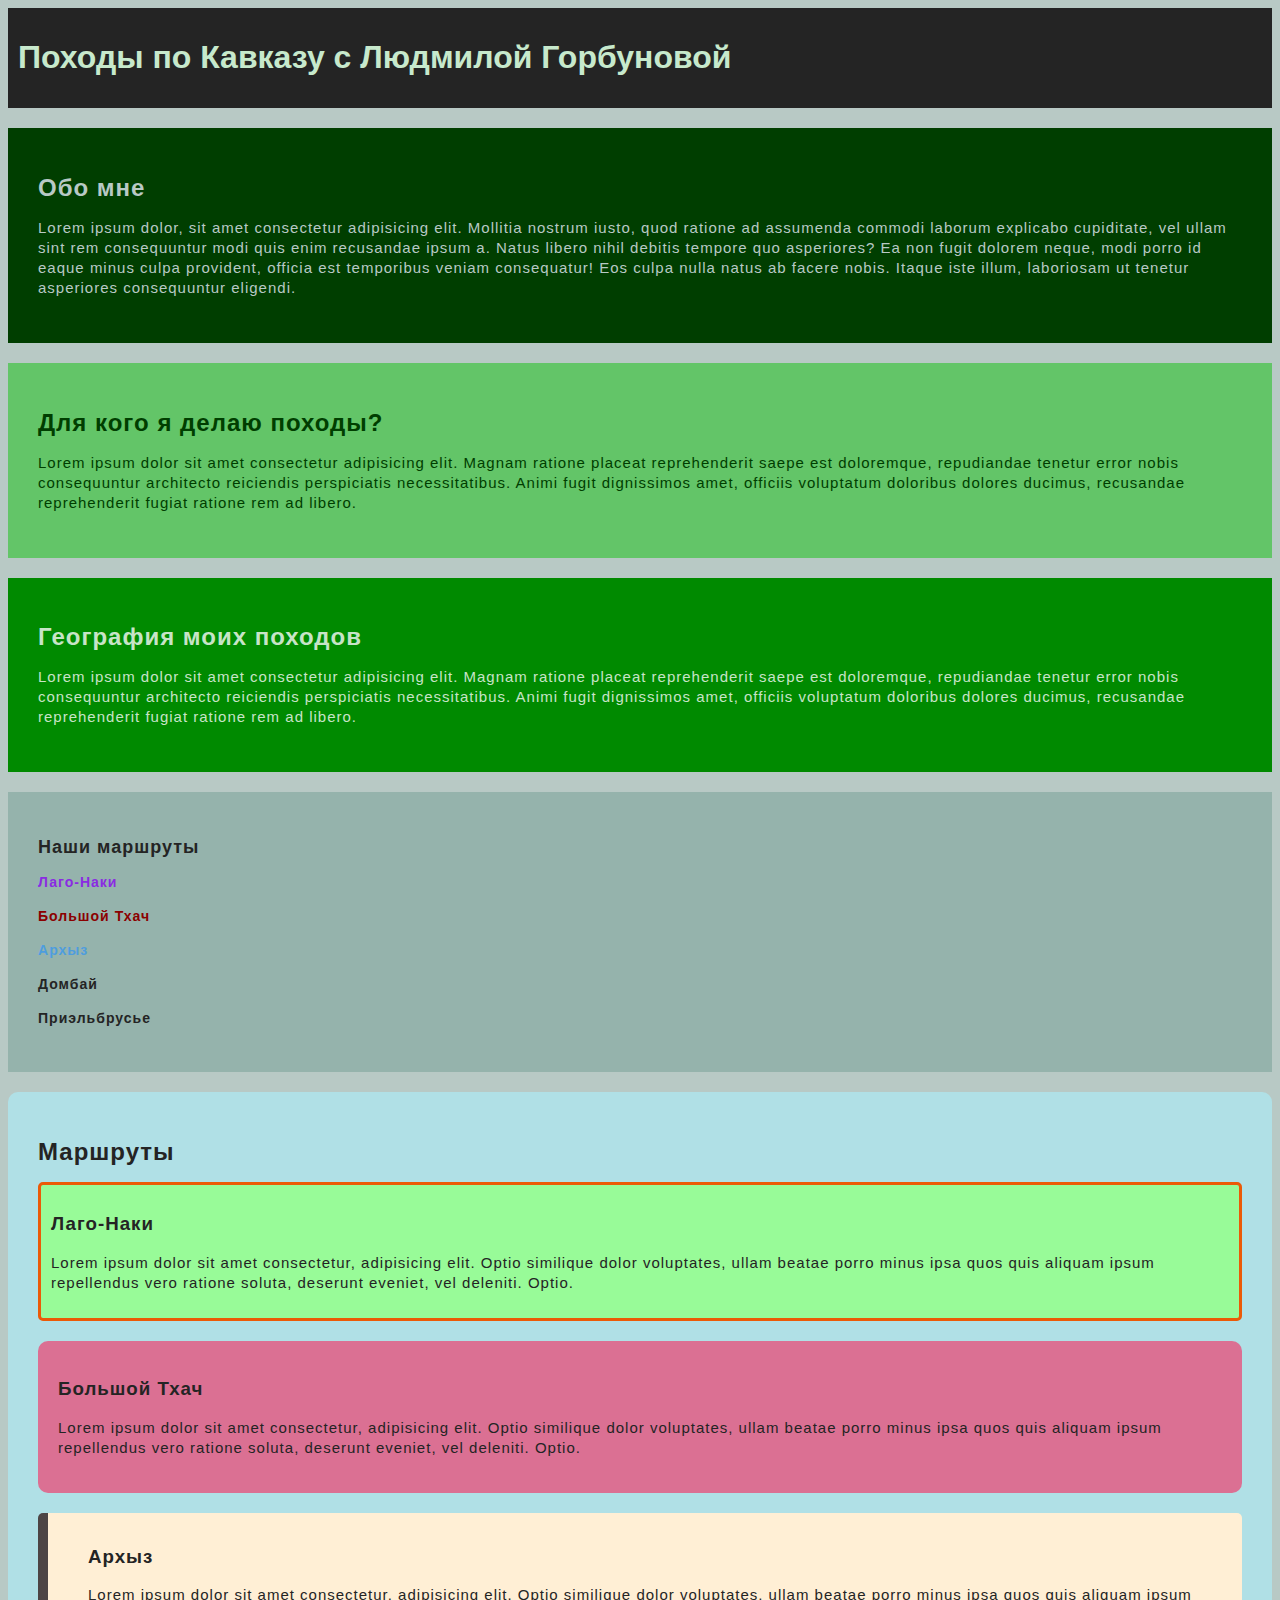
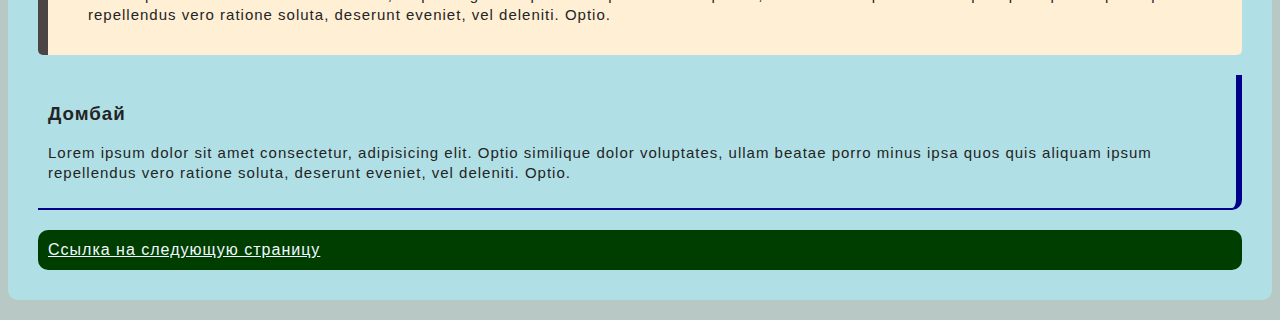
<file: index.html>
<!DOCTYPE html>
<html lang="en">

<head>
    <meta charset="UTF-8">
    <meta http-equiv="X-UA-Compatible" content="IE=edge">
    <meta name="viewport" content="width=device-width, initial-scale=1.0">
    <title>Kavkaz Trekking4.1</title>
    <link rel="stylesheet" href="style.css">
</head>

<body>

    <header id="header">
        <h1>Походы по Кавказу с Людмилой Горбуновой</h1>
    </header>

    <div class="card one">
        <h2>Обо мне</h2>
        <p>Lorem ipsum dolor, sit amet consectetur adipisicing elit. Mollitia nostrum iusto,
            quod ratione ad assumenda commodi laborum explicabo cupiditate, vel ullam sint rem
            consequuntur modi quis enim recusandae ipsum a. Natus libero nihil debitis tempore
            quo asperiores? Ea non fugit dolorem neque, modi porro id eaque minus culpa provident,
            officia est temporibus veniam consequatur! Eos culpa nulla natus ab facere nobis.
            Itaque iste illum, laboriosam ut tenetur asperiores consequuntur eligendi.</p>
    </div>

    <div class="card two">
        <h2>Для кого я делаю походы?</h2>
        <p>Lorem ipsum dolor sit amet consectetur adipisicing elit.
            Magnam ratione placeat reprehenderit saepe est doloremque,
            repudiandae tenetur error nobis consequuntur architecto
            reiciendis perspiciatis necessitatibus. Animi fugit dignissimos amet,
            officiis voluptatum doloribus dolores ducimus, recusandae reprehenderit
            fugiat ratione rem ad libero.</p>
    </div>

    <div class="card three">
        <h2>География моих походов</h2>
        <p>Lorem ipsum dolor sit amet consectetur adipisicing elit.
            Magnam ratione placeat reprehenderit saepe est doloremque,
            repudiandae tenetur error nobis consequuntur architecto
            reiciendis perspiciatis necessitatibus. Animi fugit dignissimos amet,
            officiis voluptatum doloribus dolores ducimus, recusandae reprehenderit
            fugiat ratione rem ad libero.</p>
    </div>

    <div class="card four">
        <h2>Наши маршруты</h2>

        <h3 class="color-1">Лаго-Наки</h3>
        <h3 class="color-2">Большой Тхач</h3>
        <h3 class="color-3">Архыз</h3>
        <h3 class="color-4">Домбай</h3>
        <h3 class="color-5">Приэльбрусье</h3>
    </div>

    <div class="card five">
        <h2>Маршруты</h2>
        <div id="border-1">
            <h3>Лаго-Наки</h3>
            <p>Lorem ipsum dolor sit amet consectetur, adipisicing elit. Optio similique dolor voluptates, ullam beatae
                porro minus ipsa quos quis aliquam ipsum repellendus vero ratione soluta, deserunt eveniet, vel
                deleniti. Optio.</p>
        </div>

        <div id="border-2">
            <h3>Большой Тхач</h3>
            <p>Lorem ipsum dolor sit amet consectetur, adipisicing elit. Optio similique dolor voluptates, ullam beatae
                porro minus ipsa quos quis aliquam ipsum repellendus vero ratione soluta, deserunt eveniet, vel
                deleniti. Optio.</p>
        </div>

        <div id="border-3">
            <h3>Архыз</h3>
            <p>Lorem ipsum dolor sit amet consectetur, adipisicing elit. Optio similique dolor voluptates, ullam beatae
                porro minus ipsa quos quis aliquam ipsum repellendus vero ratione soluta, deserunt eveniet, vel
                deleniti. Optio.</p>
        </div>

        <div id="border-4">
            <h3>Домбай</h3>
            <p>Lorem ipsum dolor sit amet consectetur, adipisicing elit. Optio similique dolor voluptates, ullam beatae
                porro minus ipsa quos quis aliquam ipsum repellendus vero ratione soluta, deserunt eveniet, vel
                deleniti. Optio.</p>
            
        </div>

        <div class="link">
            <a href="index2.html" target="_blank">Ссылка на следующую страницу</a>
        </div>
    </div>

    
</body>

</html>
</file>
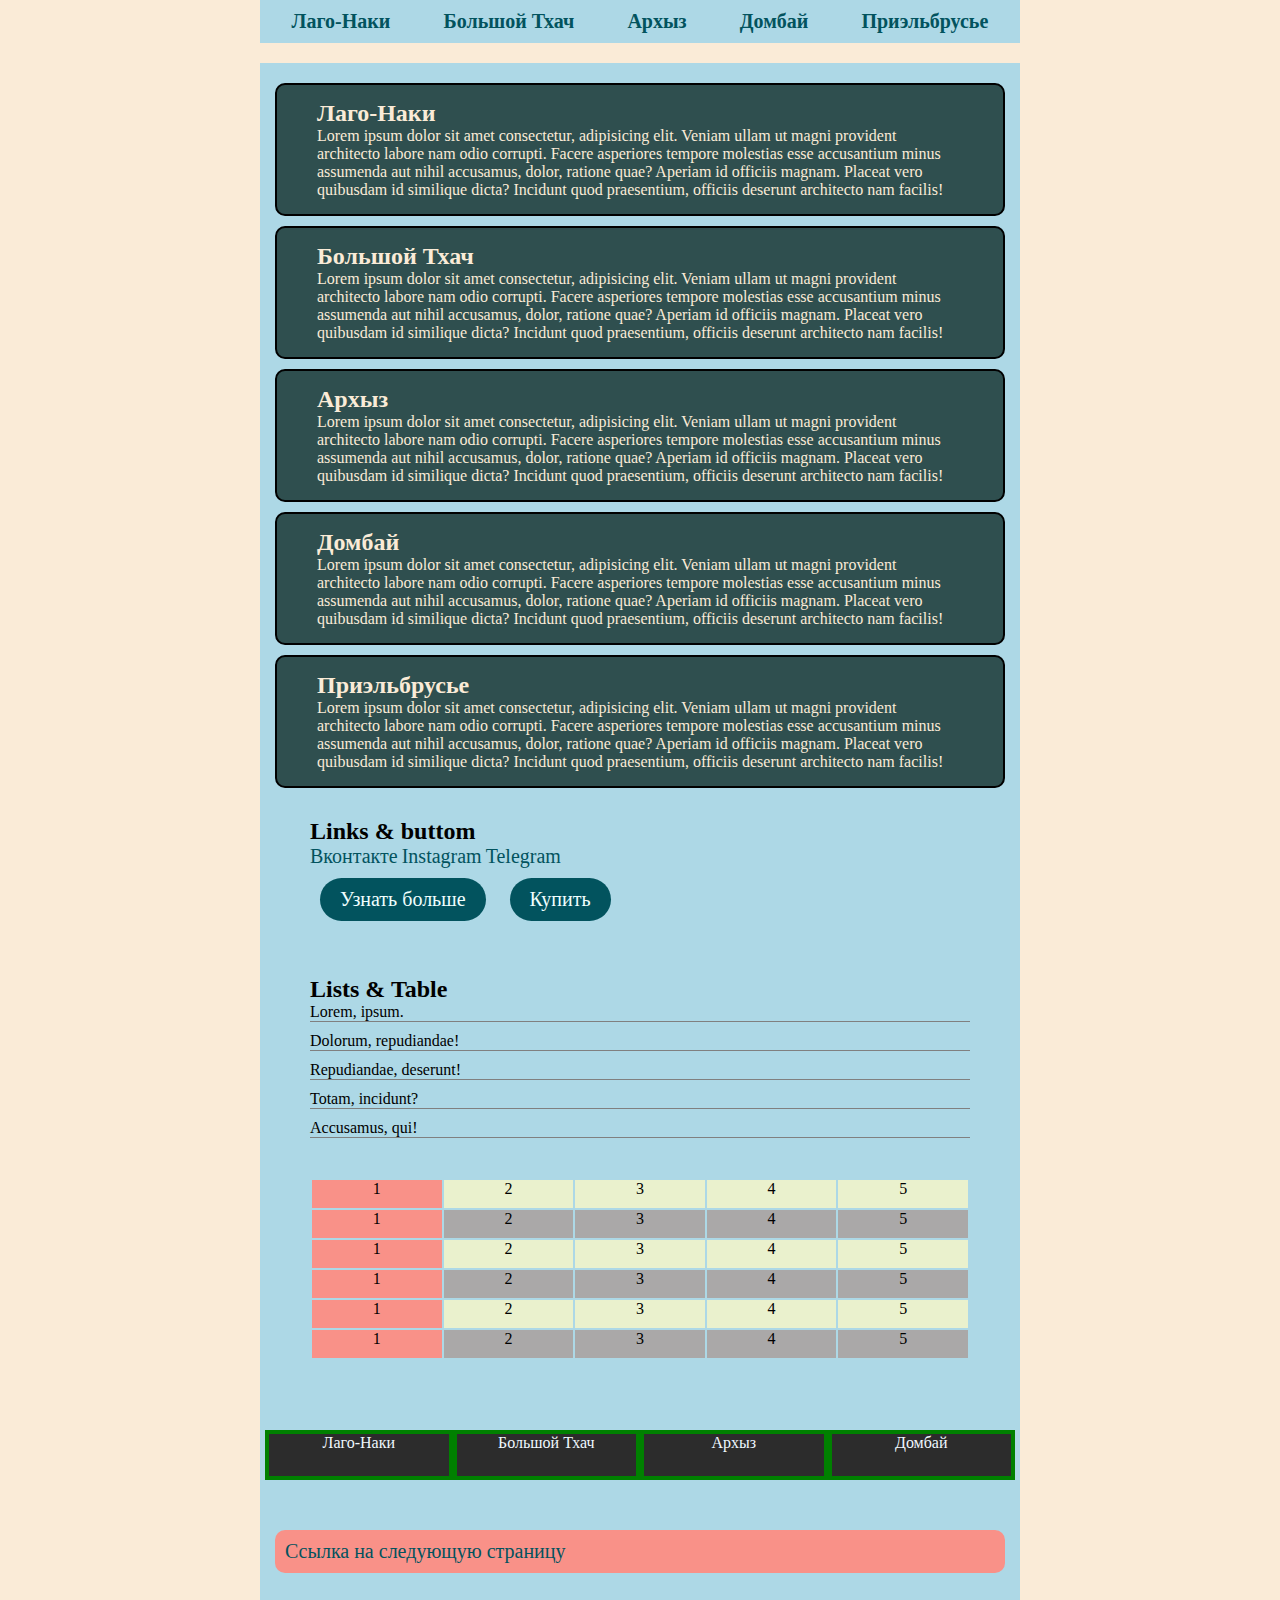
<file: index2.html>
<!DOCTYPE html>
<html lang="en">
<head>
    <meta charset="UTF-8">
    <meta http-equiv="X-UA-Compatible" content="IE=edge">
    <meta name="viewport" content="width=device-width, initial-scale=1.0">
    <title>Kavkaz Trekking4.2</title>
    <link rel="stylesheet" href="style2.css">
</head>
<body>

<nav class="navbar">
    <ul>
        <li><a href="#">Лаго-Наки</a></li>
        <li><a href="#">Большой Тхач</a></li>
        <li><a href="#">Архыз</a></li>
        <li><a href="#">Домбай</a></li>
        <li><a href="#">Приэльбрусье</a></li>
    </ul>
</nav>      

<div class="container">
    <div class="box">
        <h2>Лаго-Наки</h2>
        <p>Lorem ipsum dolor sit amet consectetur, adipisicing elit. Veniam ullam ut magni
             provident architecto labore nam odio corrupti. Facere asperiores tempore molestias 
             esse accusantium minus assumenda aut nihil accusamus, dolor, ratione quae? Aperiam 
             id officiis magnam. Placeat vero quibusdam id similique dicta? Incidunt quod praesentium, 
             officiis deserunt architecto nam facilis!
        </p>
    </div>

    <div class="box">
        <h2>Большой Тхач</h2>
        <p>Lorem ipsum dolor sit amet consectetur, adipisicing elit. Veniam ullam ut magni
             provident architecto labore nam odio corrupti. Facere asperiores tempore molestias 
             esse accusantium minus assumenda aut nihil accusamus, dolor, ratione quae? Aperiam 
             id officiis magnam. Placeat vero quibusdam id similique dicta? Incidunt quod praesentium, 
             officiis deserunt architecto nam facilis!
        </p>
    </div>

    <div class="box">
        <h2>Архыз</h2>
        <p>Lorem ipsum dolor sit amet consectetur, adipisicing elit. Veniam ullam ut magni
             provident architecto labore nam odio corrupti. Facere asperiores tempore molestias 
             esse accusantium minus assumenda aut nihil accusamus, dolor, ratione quae? Aperiam 
             id officiis magnam. Placeat vero quibusdam id similique dicta? Incidunt quod praesentium, 
             officiis deserunt architecto nam facilis!
        </p>
    </div>

    <div class="box">
        <h2>Домбай</h2>
        <p>Lorem ipsum dolor sit amet consectetur, adipisicing elit. Veniam ullam ut magni
             provident architecto labore nam odio corrupti. Facere asperiores tempore molestias 
             esse accusantium minus assumenda aut nihil accusamus, dolor, ratione quae? Aperiam 
             id officiis magnam. Placeat vero quibusdam id similique dicta? Incidunt quod praesentium, 
             officiis deserunt architecto nam facilis!
        </p>
    </div>

    <div class="box">
        <h2>Приэльбрусье</h2>
        <p>Lorem ipsum dolor sit amet consectetur, adipisicing elit. Veniam ullam ut magni
             provident architecto labore nam odio corrupti. Facere asperiores tempore molestias 
             esse accusantium minus assumenda aut nihil accusamus, dolor, ratione quae? Aperiam 
             id officiis magnam. Placeat vero quibusdam id similique dicta? Incidunt quod praesentium, 
             officiis deserunt architecto nam facilis!
        </p>
    </div>

    <div class="card">
    <h2>Links & buttom</h2>
    <p>
        <a href="#">Вконтакте</a>
        <a href="#">Instagram</a>
        <a href="#">Telegram</a>
    </p>

    <p>
        <button class="btn">Узнать больше</button>
        <button class="btn">Купить</button>
    </p>
</div>

<div class="card">
    <h2>Lists & Table</h2>
    <ul class="list">
        <li>Lorem, ipsum.</li>
        <li>Dolorum, repudiandae!</li>
        <li>Repudiandae, deserunt!</li>
        <li>Totam, incidunt?</li>
        <li>Accusamus, qui!</li>
    </ul>

    <table class="table">
        <tr>
            <td>1</td>
            <td>2</td>
            <td>3</td>
            <td>4</td>
            <td>5</td>
        </tr>
        <tr>
            <td>1</td>
            <td>2</td>
            <td>3</td>
            <td>4</td>
            <td>5</td>
        </tr>
        <tr>
            <td>1</td>
            <td>2</td>
            <td>3</td>
            <td>4</td>
            <td>5</td>
        </tr>
        <tr>
            <td>1</td>
            <td>2</td>
            <td>3</td>
            <td>4</td>
            <td>5</td>
        </tr>
        <tr>
            <td>1</td>
            <td>2</td>
            <td>3</td>
            <td>4</td>
            <td>5</td>
        </tr>
        <tr>
            <td>1</td>
            <td>2</td>
            <td>3</td>
            <td>4</td>
            <td>5</td>
        </tr>            
    </table>
</div>

<div class="blocks">
    <div class="block">Лаго-Наки</div>
    <div class="block">Большой Тхач</div>
    <div class="block">Архыз</div>
    <div class="block">Домбай</div>  
</div> 

<div class="link">
    <a href="index3.html" target="_blank">Ссылка на следующую страницу</a>
</div>

</div>
</body>
</html>
</file>
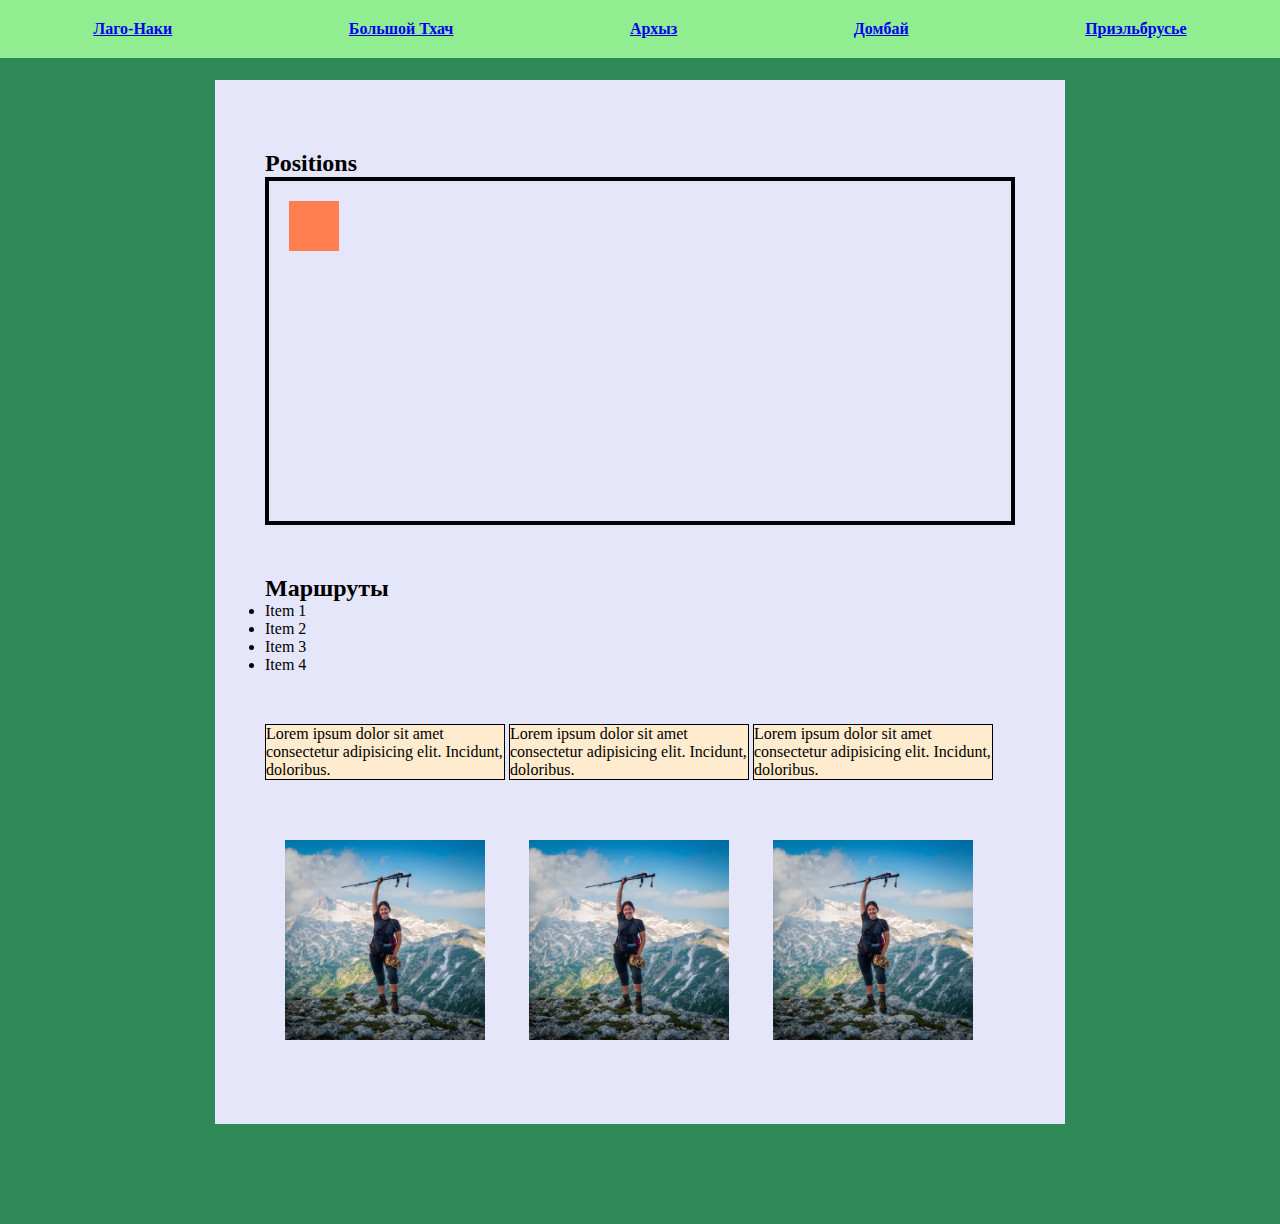
<file: index3.html>
<!DOCTYPE html>
<html lang="en">
<head>
    <meta charset="UTF-8">
    <meta http-equiv="X-UA-Compatible" content="IE=edge">
    <meta name="viewport" content="width=device-width, initial-scale=1.0">
    <title>Kavkaz Trekking4.3</title>
    <link rel="stylesheet" href="style3.css">
</head>
<body>

    <nav class="navbar">
        <ul>
            <li><a href="#">Лаго-Наки</a></li>
            <li><a href="#">Большой Тхач</a></li>
            <li><a href="#">Архыз</a></li>
            <li><a href="#">Домбай</a></li>
            <li><a href="#">Приэльбрусье</a></li>
        </ul>
    </nav> 

    <div class="container">

        <div class="card">
            <h2>Positions</h2>
                <div class="playground">
                    <div class="post-box"></div>
                </div>
        </div>
       
        <div class="card">
            <h2>Маршруты</h2>
                <ul class="inline">
                    <li>Item 1</li>
                    <li>Item 2</li>
                    <li>Item 3</li>
                    <li>Item 4</li>
                </ul>
        </div>

    <div class="box">
    Lorem ipsum dolor sit amet consectetur adipisicing elit.
     Incidunt, doloribus.
    </div>
    
    <div class="box">
        Lorem ipsum dolor sit amet consectetur adipisicing elit.
         Incidunt, doloribus.
    </div>

    <div class="box">
    Lorem ipsum dolor sit amet consectetur adipisicing elit.
     Incidunt, doloribus.
    </div>

    <img src="img/DSC04311-3.jpg" alt="квадратная картинка" class="img">
    <img src="img/DSC04311-3.jpg" alt="квадратная картинка" class="img">
    <img src="img/DSC04311-3.jpg" alt="квадратная картинка" class="img">

    </div>
    
</body>
</html>
</file>
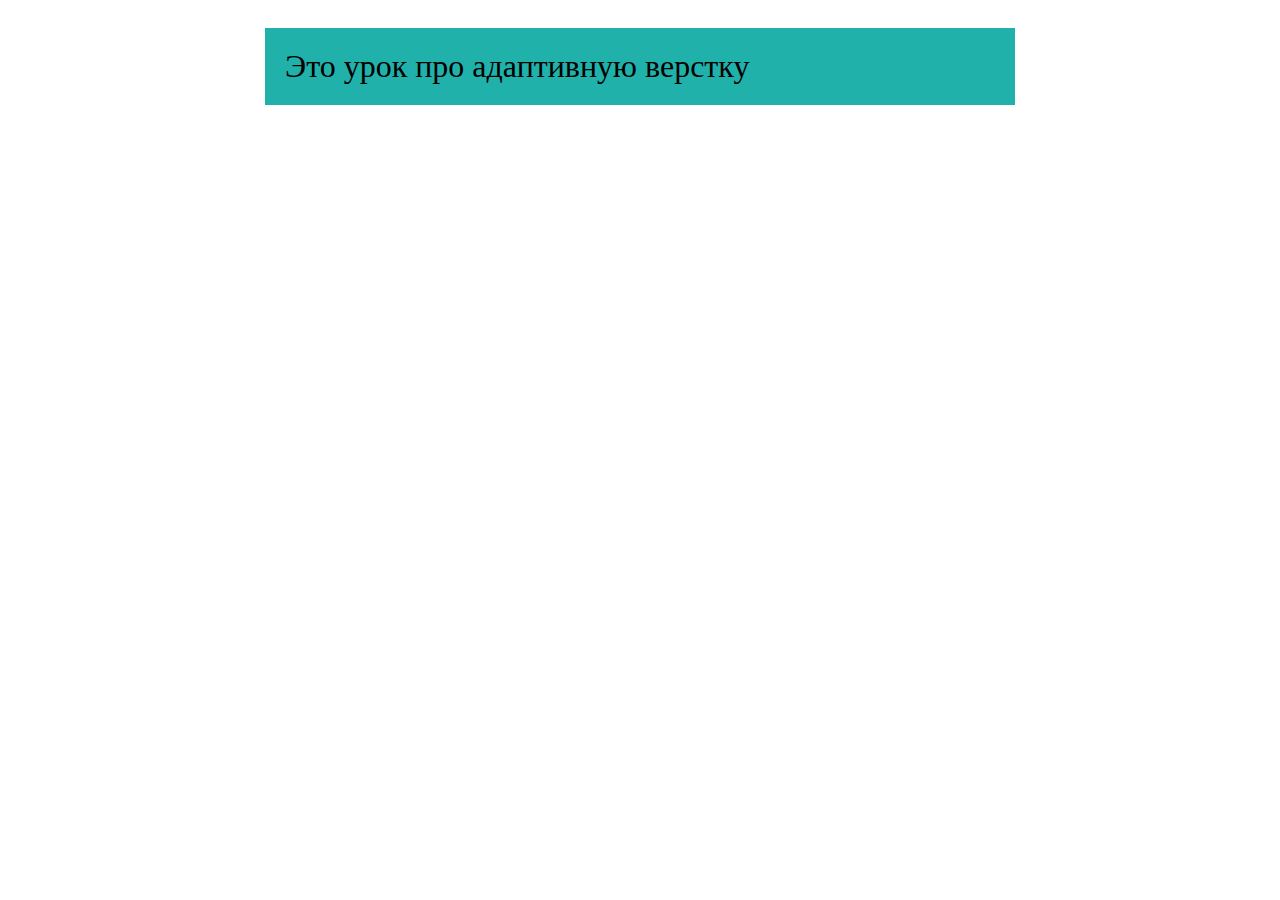
<file: media.html>
<!DOCTYPE html>
<html lang="en">
<head>
    <meta charset="UTF-8">
    <meta http-equiv="X-UA-Compatible" content="IE=edge">
    <meta name="viewport" content="width=device-width, initial-scale=1.0">
    <title>Media</title>

    <style>
        .container {
            max-width: 750px;
            padding: 20px;
            margin: auto;
        }

        .box {
            padding: 20px;
            background: lightseagreen;
            font-size: 2rem;
        }

        @media (max-width: 500px) {
            .box {
                font-size: 1.5rem;
                padding: 10px;
                text-align: center;
            }
        }
    </style>
</head>

<body>

    <div class="container">
        <div class="box">
            Это урок про адаптивную верстку
        </div>
    </div>
    
</body>
</html>
</file>
<file: style.css>
/*Обращаемся к корневому тегу body*/
body {
    background: #b8c9c5;
    font-family:Verdana, Geneva, Tahoma, sans-serif;
   
}

/* Селектор по ID */
#header {
    background: #242424;
    color: #c7e9cc;
    padding: 10px;
    /* margin-bottom: 20px; */
}
/*Селектор по классу*/
.card {
    padding: 30px; 
    background: #008a00;
    /* margin-bottom: 50px; */
    color:rgb(199, 228, 199);
    line-height: 20px;
    /* font-weight: bold; */
    /* text-decoration: line-through; */
    letter-spacing: 1px;
    /* word-spacing: 10px; */

}

/* Селектор по подклассу */
.one {
    background: #003e00;
    color:#b8c9c5
}

/* Селектор по подклассу */
.two {
    background: #63c568;
    color:#003e00
}

/* Селектор дочерний, у него больший приоритет, чем родительского */
.card p {
    font-size: 15px;
}

/* Составной селектор из нескольких классов */
#header, .card {
    margin-bottom: 20px;
}

/* Обращаюсь только к 4й карточке */
.four {
    background: #95b3ac;
    color:#242424;
    font-size: 12px;
}

/* Обращаюсь к селектору цвет с фиксированным тестом*/
.color-1 {
    color: BlueViolet;

}

/* Обращаюсь к селектору цвет с помощью кода rgb*/
.color-2 {
    color: #8B0000;
}

/* Непрозрачность цвета */
.color-3 {
    color: DodgerBlue;
    opacity: 0.6;
}

/* Обращаюсь к классу five */
.five {
    background: powderblue;
    color:#242424;
    border-radius: 10px;
}

/* Обращаюсь к карточке по Id */
#border-1 {
    background: palegreen;
    padding: 10px;
    /* border-width: 2px; */
    /* border-style: solid; */
    /* border-color:#8B0000 */
    border: 3px solid #eb5a07;
    border-radius: 5px;
    margin-bottom: 20px;   
}

/* Обращаюсь к карточке по id задаю границы */
#border-2 {
    background: PaleVioletRed;
    padding: 20px;
    border-radius: 10px;
    margin-bottom: 20px;
}

/* Обращаюсь к карточке по id задаю границы */
#border-3 {
    background: PapayaWhip;
    padding: 15px;
    padding-left: 40px;
    padding-right: 40px;
    border-radius: 5px;
    border-left: 10px solid rgb(77, 69, 69);
    margin-bottom: 20px;
}

/* Обращаюсь к карточке по id задаю границы только с 2х сторон */
#border-4 {
    border-bottom: 2px solid darkblue;
    border-right: 6px solid darkblue;
    border-bottom-right-radius: 10px;
    padding: 10px;
    margin-bottom: 20px;
}

/* Обращаюсь к классу link чтобы задать форму */
.link {
    background: #003e00;
    padding: 10px;
    border-radius: 10px;
}

/* Обращаюсь к корневому тегу "a" ссылка, чтобы задать белый цвет */
a {
    color: aliceblue;
}
</file>
<file: style2.css>
body {
    background: antiquewhite;
    /* margin-top: 30px;   */
}

/* Обращаюсь ко всему документу, чтобы убрать все отступы */
* {
    margin: 0;
    padding: 0;
    /* background: antiquewhite;   */
}

.container {
    max-width: 750px;
    margin: auto;
    background: LightBlue;
    padding: 10px 5px;
}

.box {
    background: DarkSlateGrey;
    color:antiquewhite;
    /* padding: 15px; */
    /* top & bottom / left & right */
    padding: 15px 40px;
    border: 2px solid black;
    margin: 10px;
    border-radius: 10px;
}

.blocks {
    width: 100%;
    max-width: 750px;
    /* margin: 80px 40px; */
    margin: auto;
    /* padding: 20px; */
    color: aliceblue;
    text-align: center;
    margin-top: 50px;
    margin-bottom: 50px;
    
   
}

/* 4 элемента суммарно дают сумму 100% */
.blocks .block {
    width: 25%;
    background: #2c2c2c;
    height: 50px;
    float: left;
    border: 4px solid green;
    box-sizing: border-box;
    /* margin: 20px; */
    /* padding: 20px; */
    /* margin-bottom: 50px; */
}

a {
    color:rgb(2, 83, 94);
    text-decoration: none;
    font-size: 20px;
}

/* Задаю изменение цвета ссылки при наведении с помощью псевдоселектора */
a:hover {
    color: #7a1007;
    font-size: 24px;
}

/* a:visited {
    color:black;
} */

.box:hover {
    background: LightSeaGreen;
}

.block:hover {
    background: #ff0080;
}

.btn {
    background: rgb(2, 83, 94);
    padding: 10px 20px;
    color:azure;
    font-family: inherit;
    font-size: 20px;
    border: none;
    border-radius: 30px;
    cursor: pointer;
    margin: 10px;
}

/* задаю полупрозрачность кнопке */
.btn:hover {
    opacity: 0.8;
    color: #ff0080
}

.card {
    margin: 5px;
    /* margin-left: 20px; */
    padding: 20px 40px;
}

.list {
    margin-bottom: 40px;
    padding: 0;
    list-style: none;
}

.list li {
    margin-bottom: 10px;
    border-bottom: 1px solid grey;
}

.table {
    width: 100%;
}

.table td {
    text-align: center;
    padding-bottom: 10px;
}

.table td:hover {
    background: #c981c6;
}

/* Подсвечиваем каждую четную строчку */
.table  tr:nth-child(even) {
    background: #aaa8a8;
}

/* подсвечиваем каждую нечетную строчку */
.table tr:nth-child(odd) {
    background: #eaf1cd;
}

/* подсвечиваем столбик по вертикали */
.table td:nth-last-child(5) {
    background: #f99188;
}

.navbar {
    background: LightBlue;
    padding: 10px 5px;
    /* margin: 50px 50px; */
    max-width: 750px;
    /* min-width: 400px; */
    margin: auto;
    margin-bottom: 20px;
}

.navbar ul {
    list-style: none;
    margin: 0;
    /* padding: 10px; */
    display: flex;
}

.navbar ul li {
    /* margin-right: 20px; */
    margin: auto;
    font-weight: bold;
}

.navbar ul li:hover {
    background: #c981c6;
    padding: 10px;
}

.link {
    background: #f99188;
    padding: 10px;
    margin: 30px 10px;
    margin-top: 150px;
    border-radius: 10px;
}
</file>
<file: style3.css>
/* Обращаемся к корневому тегу без точки, чтобы задать цвет */
body {
    background: seagreen;
    font-family: Georgia, 'Times New Roman', Times, serif;
}

/* Убираю внешние и внутренние отступы, чтобы потом задавать самостоятельно */
* {
    margin: 0;
    padding: 0;
}

/* Задаю общие свойства для всего контейнера */
.container {
    max-width: 750px;
    margin: auto;
    background: lavender;
    padding: 20px 50px;
    margin-top: 80px;
    margin-bottom: 100px;
}

/* Разбираем отличия inline, block, inline-block
.inline {
    /* display: flex; */
 */

.inline li {
    display: inline;
}

.box {
    width: 32%;
    border: 1px solid black;
    background: blanchedalmond;
    display: inline-block;
    box-sizing: border-box;
   
}

/* img {
   margin: 50 px 0px;   
    
} */

.img {
    /* margin: auto; */
    margin: 40px auto;
    width: 200px;
    /* display: block; */
    display: inline;
    padding: 20px;
}

.img:hover {
    
}

.playground {
    border: 4px solid black;
    height: 300px;
    padding: 20px;
    position: relative;
}

.post-box {
    width: 50px;
    height: 50px;
    background: coral;
    position: absolute;
    position: fixed;
    /* position: static; */
    /* left top right bottom */
    /* top: 0; */
    /* left: 0; */
    /* bottom: 0;
    right: 120px; */
    
}

.navbar {
    background: lightgreen;
    padding: 20px 5px;
    /* margin: 50px 50px; */
    /* max-width: 750px; */
    /* min-width: 400px; */
    margin: auto;
    margin-bottom: 20px;
}

.navbar ul {
    list-style: none;
    margin: 0;
    /* padding: 10px; */
    display: flex;
}

.navbar ul li {
    /* margin-right: 20px; */
    margin: auto;
    font-weight: bold;
}

.navbar ul li:hover {
    background: #56a049;
    padding: 10px;
}

.navbar {
    position: fixed;
    top: 0;
    left: 0;
    right: 0;
    z-index: 2;
}

.card {
    margin: 50px 0px;
}
</file>
